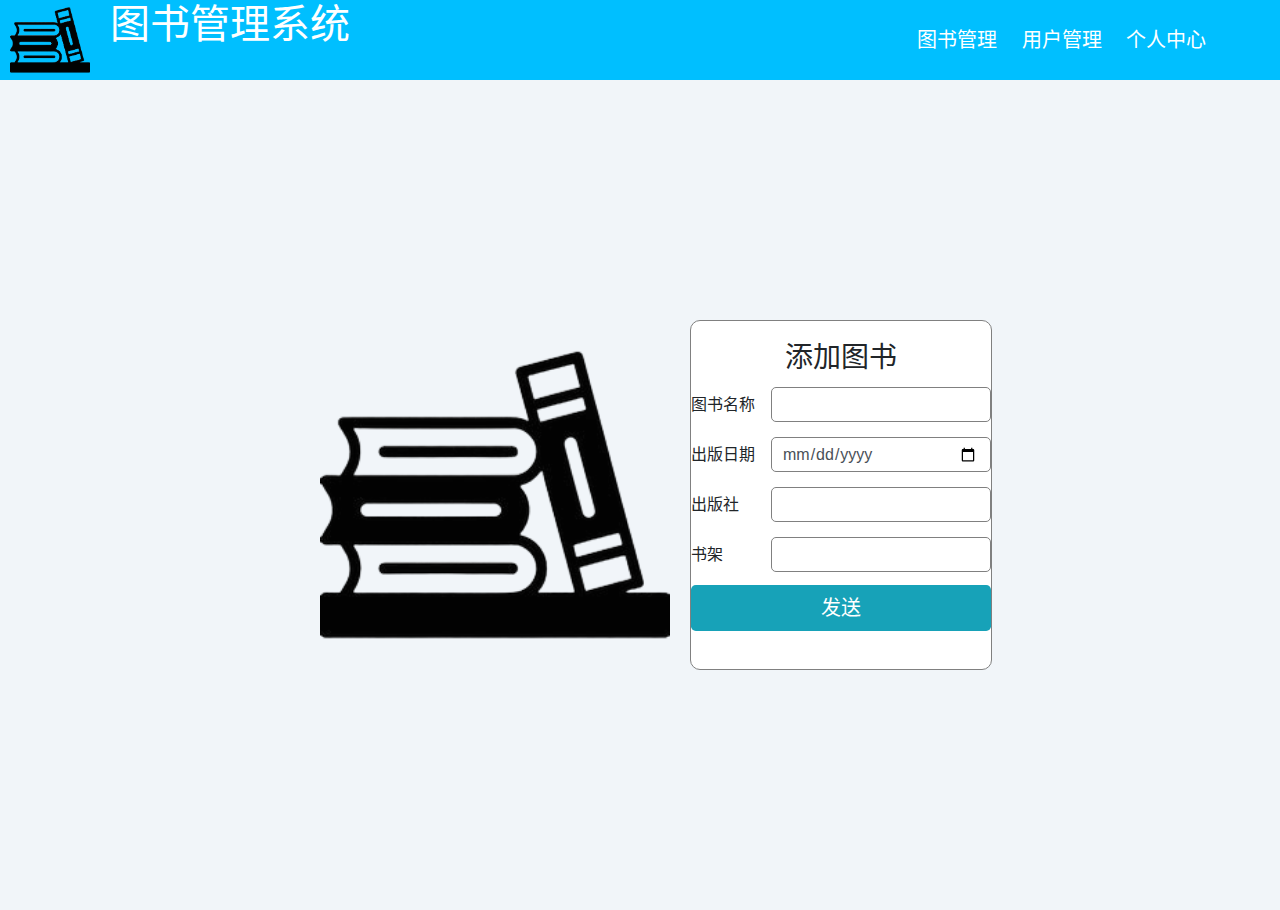
<file: src/main/resources/static/addbook.html>
<!doctype html>
<html lang="zh-CN" xmlns:th="http://www.w3.org/1999/xhtml">
<head>
    <meta charset="UTF-8">
    <meta name="viewport"
          content="width=device-width, initial-scale=1.0">
    <link rel="stylesheet" href="css/style.css">
    <link rel="stylesheet" href="css/list.css">
    <link rel="stylesheet" href="css/bootstrap.min.css">
    <link rel="stylesheet" href="css/login.css">
    <style>
        .login-dialog {
            width: 350px;
            height: 350px;
        }
    </style>
    <title>添加图书</title>
</head>
<body>
<header>
    <h1><a href="/">图书管理系统</a></h1>
    <img src="images/logo.png" alt="Logo" style="width: 80px; height: 80px; margin-left: 10px;">
    <ul>
        <li><a href="/bookmanage">图书管理</a></li>
        <li><a href="/usermanage">用户管理</a></li>
        <li><a href="/person">个人中心</a></li>
    </ul>
</header>
<main>
    <div class="container-login">
        <div class="container-pic">
            <img src="images/computer.png" width="350px" alt="">
        </div>
        <div class="login-dialog">
            <h3>添加图书</h3>
            <div class="row">
                <span>图书名称</span>
                <input type="text" name="Name" id="bookName" class="form-control">
            </div>
            <div class="row">
                <span>出版日期</span>
                <input type="date" name="publicationDate" id="publicationDate" class="form-control">
            </div>
            <div class="row">
                <span>出版社</span>
                <input type="text" name="Name" id="publisher" class="form-control">
            </div>
            <div class="row">
                <span>书架</span>
                <input type="text" name="Name" id="bookrackId" class="form-control">
            </div>
            <div class="row">
                <button type="button" class="btn btn-info btn-lg" onclick="send()">发送</button>
            </div>
        </div>
    </div>

</main>
</body>
<script>
    function send(){
        fetch('/editbook/add', {
            method: 'POST',
            headers: {
                'Content-Type': 'application/json'
            },
            body: JSON.stringify({
                'bookName': document.querySelector('#bookName').value,
                'publicationDate': document.querySelector('#publicationDate').value,  // 发送日期
                'publisher': document.querySelector('#publisher').value,
                'bookrackId': document.querySelector('#bookrackId').value
            })
        })
            .then(response => response.json())
            .then(data => {
                if (data.code === "0") {
                    alert(data.data);
                    window.location.href = "/bookmanage";
                }else{
                    alert(data.data);
                }

            })
            .catch(error => console.error('Error:', error));
    }

</script>
</html>
</file>
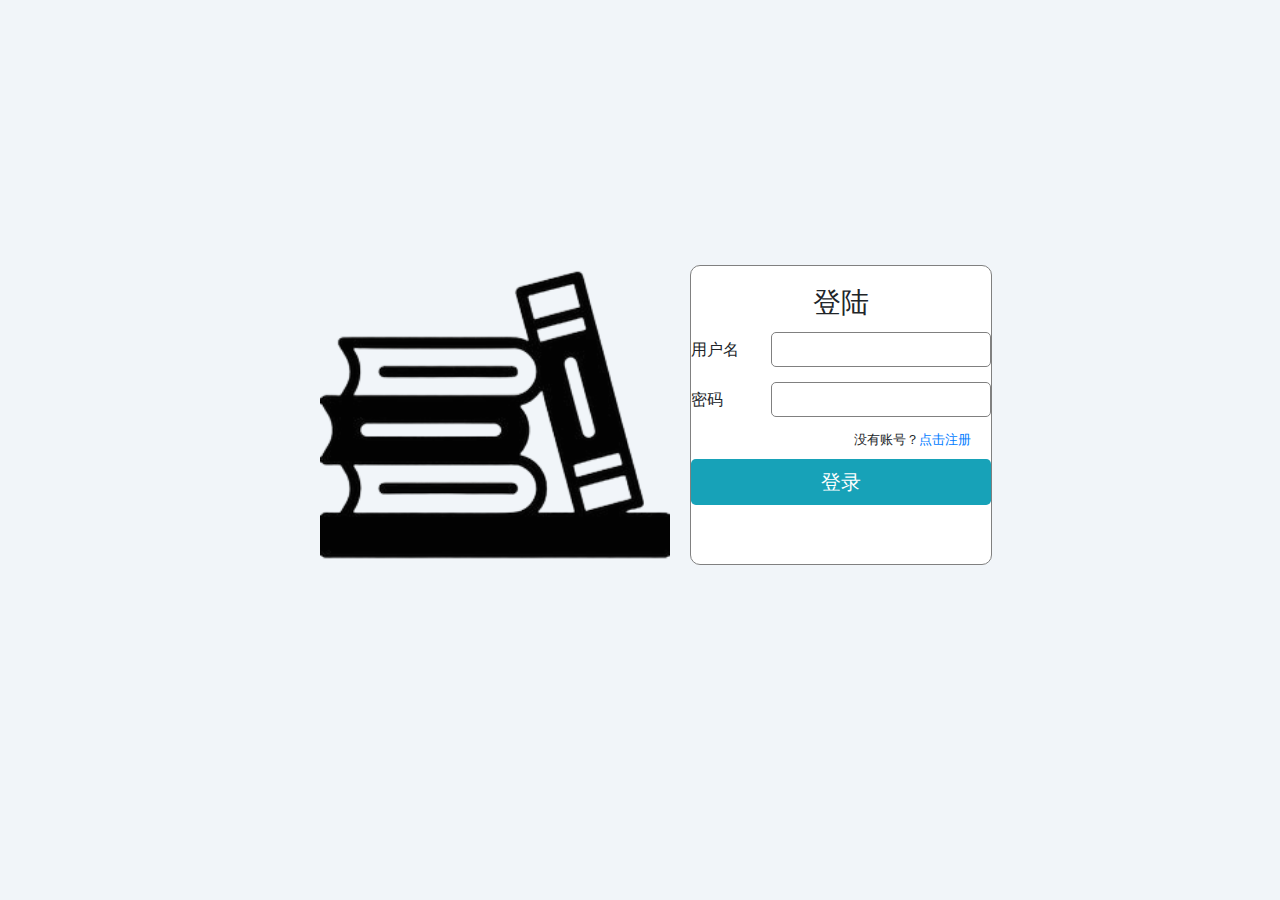
<file: src/main/resources/static/login.html>
<!DOCTYPE html>
<html lang="en">

<head>
    <meta charset="UTF-8">
    <meta name="viewport" content="width=device-width, initial-scale=1.0">
    <title>登录</title>
    <link rel="stylesheet" href="css/bootstrap.min.css">
    <link rel="stylesheet" href="css/login.css">
    <script type="text/javascript" src="js/jquery.min.js"></script>
</head>

<body>
<div class="container-login">
    <div class="container-pic">
        <img src="images/computer.png" width="350px">
    </div>
    <div class="login-dialog">
        <h3>登陆</h3>
        <div class="row">
            <span>用户名</span>
            <input type="text" name="Name" id="Name" class="form-control">
        </div>
        <div class="row">
            <span>密码</span>
            <input type="password" name="password" id="password" class="form-control">
        </div>
        <div class="register">
            没有账号？<a href="register.html">点击注册</a>
        </div>
        <div class="row">
            <button type="button" class="btn btn-info btn-lg" onclick="login()">登录</button>
        </div>
    </div>
</div>

<script src="js/jquery.min.js"></script>
<script>
    function login() {
        let name = document.getElementById('Name').value;
        let password = document.getElementById('password').value;

        fetch('/reader/login', { // 确保地址端口正确
            method: 'POST',
            headers: {
                'Content-Type': 'application/json',
            },
            body: JSON.stringify({ name, password })
        })
            .then(response => {
                if (response.ok) {
                    return response.json();
                } else {
                    throw new Error('登录失败');
                }
            })
            .then(data => {
                alert(data.msg);  // 显示成功或失败信息
                if (data.code === "0") {
                    window.location.href = '/';
                }
                // 在这里处理登录成功后的操作，例如页面跳转
            })
            .catch(error => console.error(error));
    }

</script>
</body>

</html>
</file>
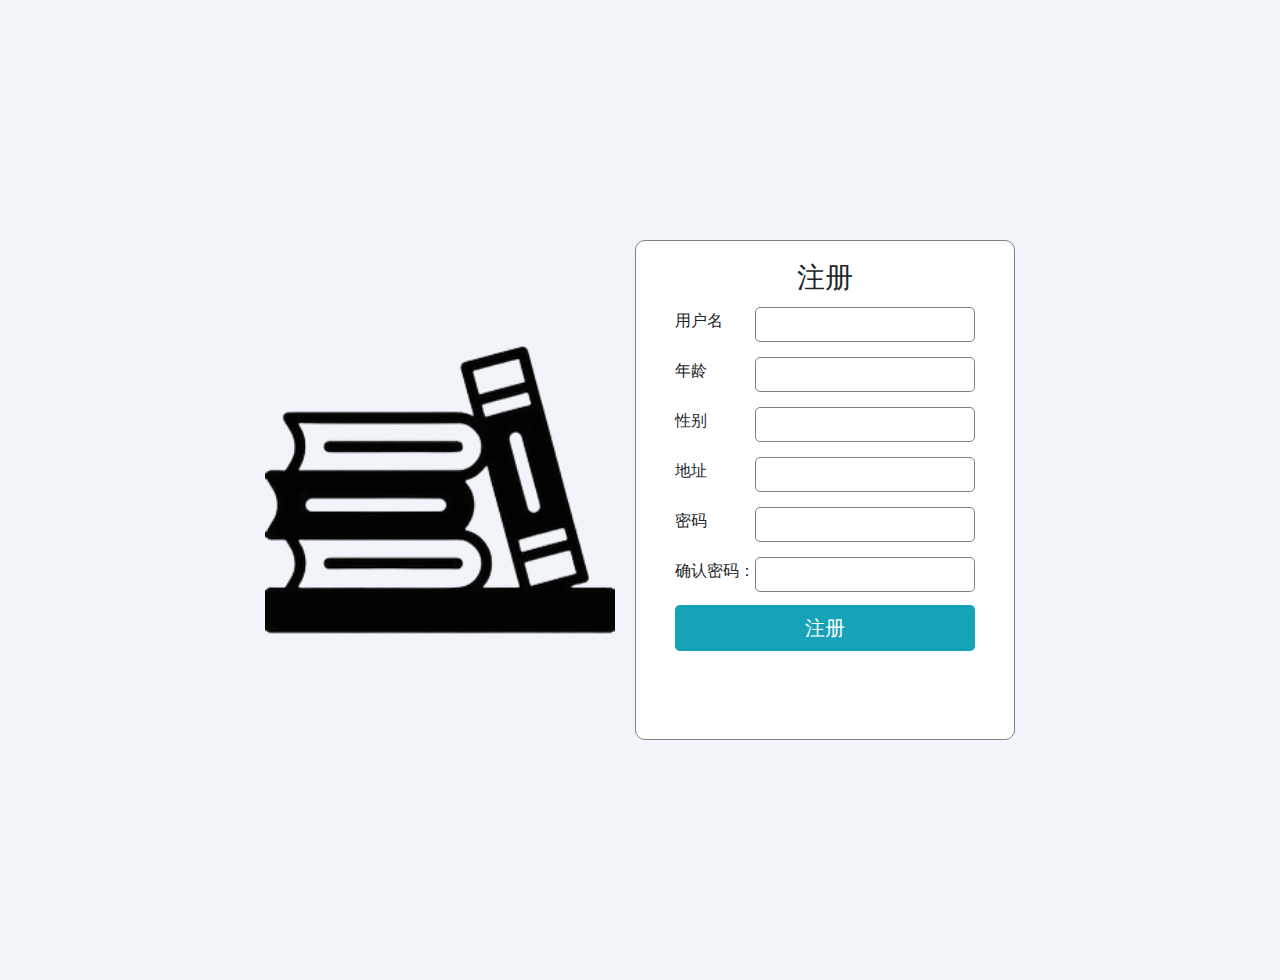
<file: src/main/resources/static/register.html>
<!DOCTYPE html>
<html lang="en">
<head>
    <meta charset="UTF-8">
    <meta name="viewport" content="width=device-width, initial-scale=1.0">
    <link rel="stylesheet" href="css/bootstrap.min.css">
    <link rel="stylesheet" href="css/login.css">
    <script type="text/javascript" src="js/jquery.min.js"></script>
    <style>
        .login-dialog {
            width: 400px;
            height: 500px;
        }
        .container-login{
            width: 750px;
            height: 500px;
        }
    </style>
    <title>注册</title>
</head>
<body>

    <div class="container-login">
        <div class="container-pic">
            <img src="images/computer.png" width="350px" alt="">
        </div>
        <div class="login-dialog">
            <h3>注册</h3>
            <div class="row">
                <label for="Name">用户名</label>
                <input type="text" name="Name" id="Name" class="form-control">
            </div>
            <div class="row">
                <label for="age">年龄</label>
                <input type="text" name="age" id="age" class="form-control">
            </div>
            <div class="row">
                <label for="sex">性别</label>
                <input type="text" name="sex" id="sex" class="form-control">
            </div>
            <div class="row">
                <label for="address">地址</label>
                <input type="text" name="address" id="address" class="form-control">
            </div>
            <div class="row">
                <label for="password">密码</label>
                <input type="password" name="password" id="password" class="form-control">
            </div>
            <div class="row">
                <label for="confirmPassword">确认密码：</label>
                <input type="password" id="confirmPassword" name="confirmPassword" required>
              </div>
            <div class="row">
                <button type="button" class="btn btn-info btn-lg" onclick="register()">注册</button>
            </div>
        </div>
    </div>

    <script src="js/jquery.min.js"></script>
    <script>
        // 密码复杂性验证函数
        function isStrongPassword(password) {
            // 正则：密码至少8位，包含大写字母、小写字母、数字和特殊字符
            const passwordRegex = /^(?=.*[a-z])(?=.*[A-Z])(?=.*\d)(?=.*[@$!%*?&])[A-Za-z\d@$!%*?&]{8,}$/;
            return passwordRegex.test(password);
        }
        function register() {
            let password = document.getElementById('password').value;
            let confirmPassword = document.getElementById('confirmPassword').value;
            if (password !== confirmPassword) {
                alert('两次密码不一致');
                return;
            }
            // 验证密码复杂性
            if (!isStrongPassword(password)) {
                alert('密码过于简单！必须包含至少8个字符，包含大写字母、小写字母、数字和特殊字符。');
                return;
            }

            let name = document.getElementById('Name').value;
            let age = document.getElementById('age').value;
            let sex = document.getElementById('sex').value;
            let address = document.getElementById('address').value;

            fetch('http://localhost:8081/reader/register', { // 确保地址端口正确
                method: 'POST',
                headers: {
                    'Content-Type': 'application/json',
                },
                body: JSON.stringify({ name, password, age, sex, address }),
            })
                .then(response => {
                    if (response.ok) {
                        return response.json();
                    } else {
                        throw new Error('注册失败');
                    }
                })
                .then(data => {
                    alert(data.msg);  // 显示成功或失败信息
                    if (data.code === "0") {
                        window.location.href = 'login.html';
                    }
                    // 在这里处理登录成功后的操作，例如页面跳转
                })
                .catch(error => console.error(error));
        }
    </script>
</body>
</html>
</file>
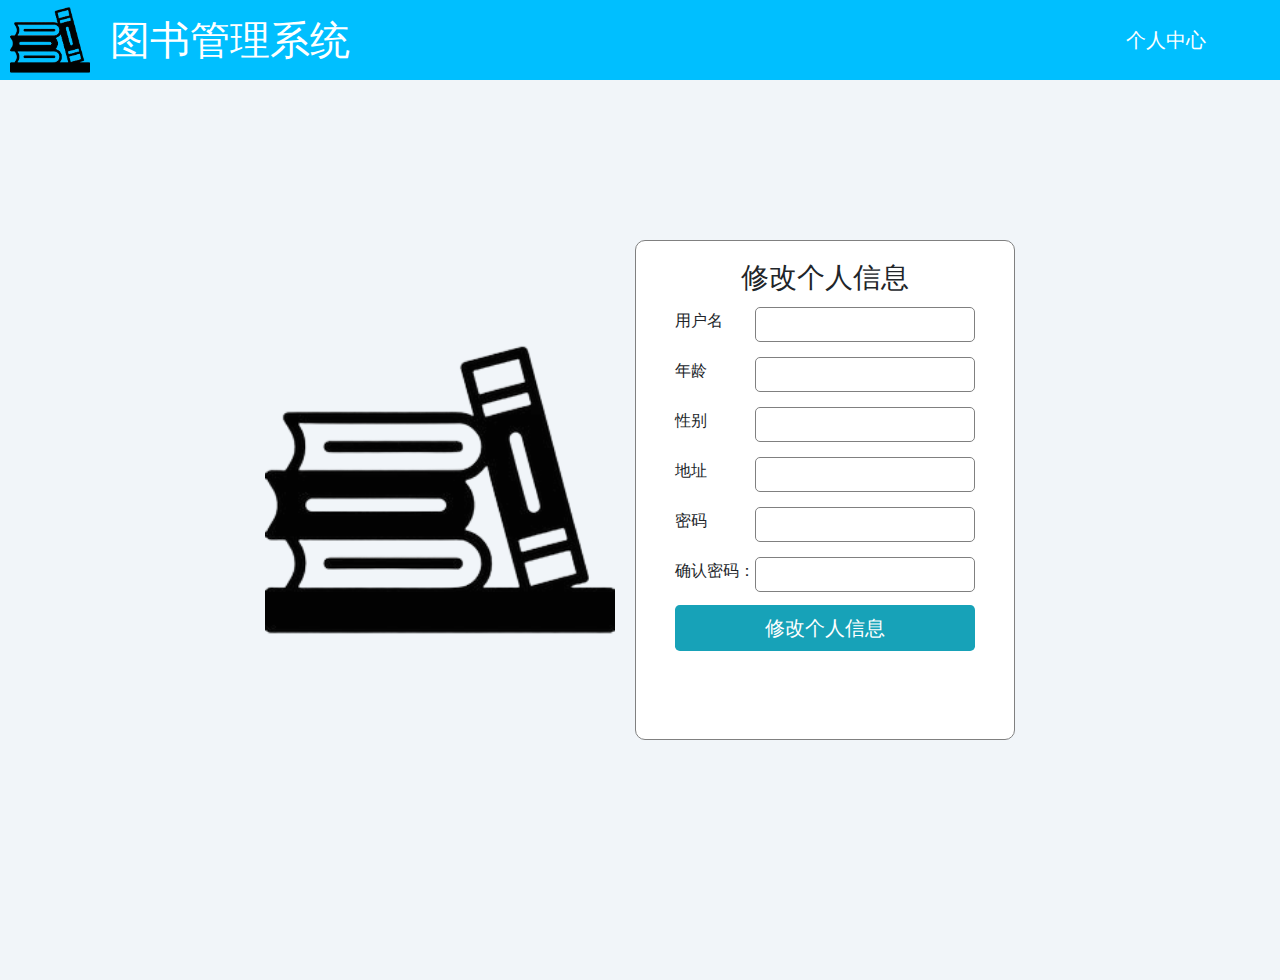
<file: src/main/resources/static/updateperson.html>
<!DOCTYPE html>
<html lang="en">
<head>
    <meta charset="UTF-8">
    <meta name="viewport" content="width=device-width, initial-scale=1.0">
    <link rel="stylesheet" href="css/bootstrap.min.css">
    <link rel="stylesheet" href="css/login.css">
    <link rel="stylesheet" href="css/style.css">
    <link rel="stylesheet" href="css/list.css">
    <script type="text/javascript" src="js/jquery.min.js"></script>
    <style>
        .login-dialog {
            width: 400px;
            height: 500px;
        }
        .container-login{
            width: 750px;
            height: 500px;
        }
        header {
            position: absolute;
            top:0;
        }
    </style>
    <title>修改个人信息</title>
</head>
<body>
<header>
    <h1><a href="/">图书管理系统</a></h1>
    <img src="images/logo.png" alt="Logo" style="width: 80px; height: 80px; margin-left: 10px;">
    <ul>
        <li><a href="/person">个人中心</a></li>
    </ul>
</header>
<main>
<div class="container-login">
    <div class="container-pic">
        <img src="images/computer.png" width="350px" alt="">
    </div>
    <div class="login-dialog">
        <h3>修改个人信息</h3>
        <div class="row">
            <label for="Name">用户名</label>
            <input type="text" name="Name" id="Name" class="form-control">
        </div>
        <div class="row">
            <label for="age">年龄</label>
            <input type="text" name="age" id="age" class="form-control">
        </div>
        <div class="row">
            <label for="sex">性别</label>
            <input type="text" name="sex" id="sex" class="form-control">
        </div>
        <div class="row">
            <label for="address">地址</label>
            <input type="text" name="address" id="address" class="form-control">
        </div>
        <div class="row">
            <label for="password">密码</label>
            <input type="password" name="password" id="password" class="form-control">
        </div>
        <div class="row">
            <label for="confirmPassword">确认密码：</label>
            <input type="password" id="confirmPassword" name="confirmPassword" required>
        </div>
        <div class="row">
            <button type="button" class="btn btn-info btn-lg" onclick="update()">修改个人信息</button>
        </div>
    </div>
</div>
</main>
<script src="js/jquery.min.js"></script>
<script>
    function update() {
        let password = document.getElementById('password').value;
        let confirmPassword = document.getElementById('confirmPassword').value;
        if (password !== confirmPassword) {
            alert('两次密码不一致');
            return;
        }
        let name = document.getElementById('Name').value;
        let age = document.getElementById('age').value;
        let sex = document.getElementById('sex').value;
        let address = document.getElementById('address').value;

        fetch('/update', { // 确保地址端口正确
            method: 'POST',
            headers: {
                'Content-Type': 'application/json',
            },
            body: JSON.stringify({ name, password, age, sex, address }),
        })
            .then(response => {
                if (response.ok) {
                    return response.json();
                } else {
                    throw new Error('更新失败');
                }
            })
            .then(data => {
                alert(data.data);  // 显示成功或失败信息
                if (data.code === "0") {
                    window.location.href = '/person';
                }
                // 在这里处理登录成功后的操作，例如页面跳转
            })
            .catch(error => console.error(error));
    }
</script>
</body>
</html>
</file>
<file: src/main/resources/static/css/style.css>
*{
    padding: 0;
    margin: 0;

}
header{
    background-color: #00BFFF;
    height: 80px;
    width: 100%;
    position: relative;
}
h1{
    color: white;
    position: absolute;
    left: 110px;
    top: 0;
    line-height: 80px;
}
header ul{
    position: absolute;
    right:5vw;
    top:0;
    line-height:80px;
}
header li{
    display: inline;
    margin: auto 10px;
    font-size: 20px;
}
header a{
    color: white;
    text-decoration: none;
}
header a:hover{
    text-decoration: underline;
}

.container {
    display: flex;
    justify-content: space-between;
    padding: 2em;
}

.bookContainer {
    width: 65%;
}

.readerInfo {
    width: 20%;
    background-color: #ADD8E6;
    padding: 1.5em;
    border-radius: 10px;
    box-shadow: 0 2px 10px rgba(0, 0, 0, 0.1);
}

.readerInfo h2 {
    text-align: center;
    margin-bottom: 1em;
}

.readerInfo p {
    font-size: 1.2em;
    margin: 0.5em 0;
}

.readerInfo p strong {
    color: #333;
}

.admin-button {
    padding: 6px;
    border-radius: 5px;
    background-color: #00BFFF;
    text-decoration: none;
    display: flex;
    font-size: 16px;
    justify-content: center; /* 水平居中文字 */
    width: 150px;
    margin-left: auto; /* 水平居中 */
    margin-right: auto; /* 水平居中 */
    margin-top:5px;
}

.admin-button:hover {
    background-color: green; /* 鼠标悬停时的背景颜色 */
}

.logout-button{
    padding: 6px;
    border-radius: 5px;
    background-color: lightslategrey;
    text-decoration: none;
    display: flex;
    font-size: 16px;
    justify-content: center; /* 水平居中文字 */
    width: 150px;
    margin-left: auto; /* 水平居中 */
    margin-right: auto; /* 水平居中 */
    margin-top:5px;
}

.logout-button:hover{
    background-color: red; /* 鼠标悬停时的背景颜色 */
}

.user-button {
    padding: 6px;
    border-radius: 5px;
    background-color: #90EE90;
    text-decoration: none;
    display: flex;
    font-size: 16px;
    justify-content: center; /* 水平居中文字 */
    width: 150px;
    margin-left: auto; /* 水平居中 */
    margin-right: auto; /* 水平居中 */
    margin-top:5px;
}
.user-button:hover {
    background-color: green; /* 鼠标悬停时的背景颜色 */
}

.delete{
    background-color: red;
}

.addbook{
    text-decoration: none;
    color: white;
    background-color: #00BFFF;
    padding: 6px;
    border-radius: 8px;
    display: flex;
    font-size: 16px;
    justify-content: center; /* 水平居中文字 */
    width: 100px;
    margin-bottom: 2px;

}
</file>
<file: src/main/resources/static/css/list.css>
.bookContainer{
    width: 60%;
    margin: 3em auto;
}
.bookContainer h2{
    text-align: center;
    font-weight: bold;
    margin: 1em 0;
}

.btn-outline-info{
    margin-left: 10px;
    /* border-color:#dee2e6 ; */
}
.navbar-justify-between{
    display: flex;
    justify-content: space-between;
    margin-bottom: 10px;
}
.bookContainer .navbar .form-inline
{
    margin-right: 20px;
}
.book-select{
    zoom: 130%;
}
.pagination{
    margin-top: 30px;
}
.page-link {
    color: #17a2b8;
    /* border-color: #17a2b8; */
}
.page-item.active .page-link {
    z-index: 3;
    color: #fff;
    background-color:  #17a2b8;
    border-color: #17a2b8;
}
table{
    width: 100%;
    margin: 0 auto;
    border-collapse: collapse;
}

table caption{
    font-size: 2em;
    font-weight: bold;
    margin: 1em 0;
}

th,td{
    border: 1px solid #999;
    text-align: center;
    padding: 20px 0;
}
 
table thead tr{
    background-color: #17a2b8;
    color: #fff;
}

table tbody tr:nth-child(odd){
    background-color: #eee;
}
table .op{
    margin: 0 auto;
    width: 35%;
    display: flex;
    justify-content: space-between;

}
td .width100{
    width: 100px;
}
.width200{
    width: 200px;
}
table a{
    text-decoration: none;
    padding:6px 10px;
    border-radius: 6px;
    background-color: #4e555b;
    color: white;
}

table a:hover{
    background-color: #17a2b8;
    transition: all ease 0.4s;
}
</file>
<file: src/main/resources/static/css/login.css>
html,body{
    background-color: #f1f5f9;
}

.container-login{
    margin: 240px auto;
    width: 50%;
    display: flex;
    justify-content:space-between;
    align-items: center;
}
.login-dialog{
    width: 400px;
    height: 300px;
    padding-top: 20px;
    border-radius: 10px;
    border: 1px gray solid;
    background-color: white;
}
.login-dialog h3{
    text-align: center;
}
.login-dialog .row{
    width: 300px;
    height: 40px;
    margin: 10px auto;
    display: flex;
    justify-content: space-between;
    align-items: center;

}

.login-dialog .row>input{
    width: 220px;
    height: 35px;
    border: gray solid 1px;
    border-radius: 5px;
    /* border: none; */
    outline: none;
    padding-left: 10px;
}
.login-dialog button{
    width: 300px;
    color: white;
    border: none;
}

.login-dialog .register {
    text-align: right;
    margin-right: 20px;
    font-size: 13px;
}

.container-pic {
    margin-right: 20px;
}
</file>
